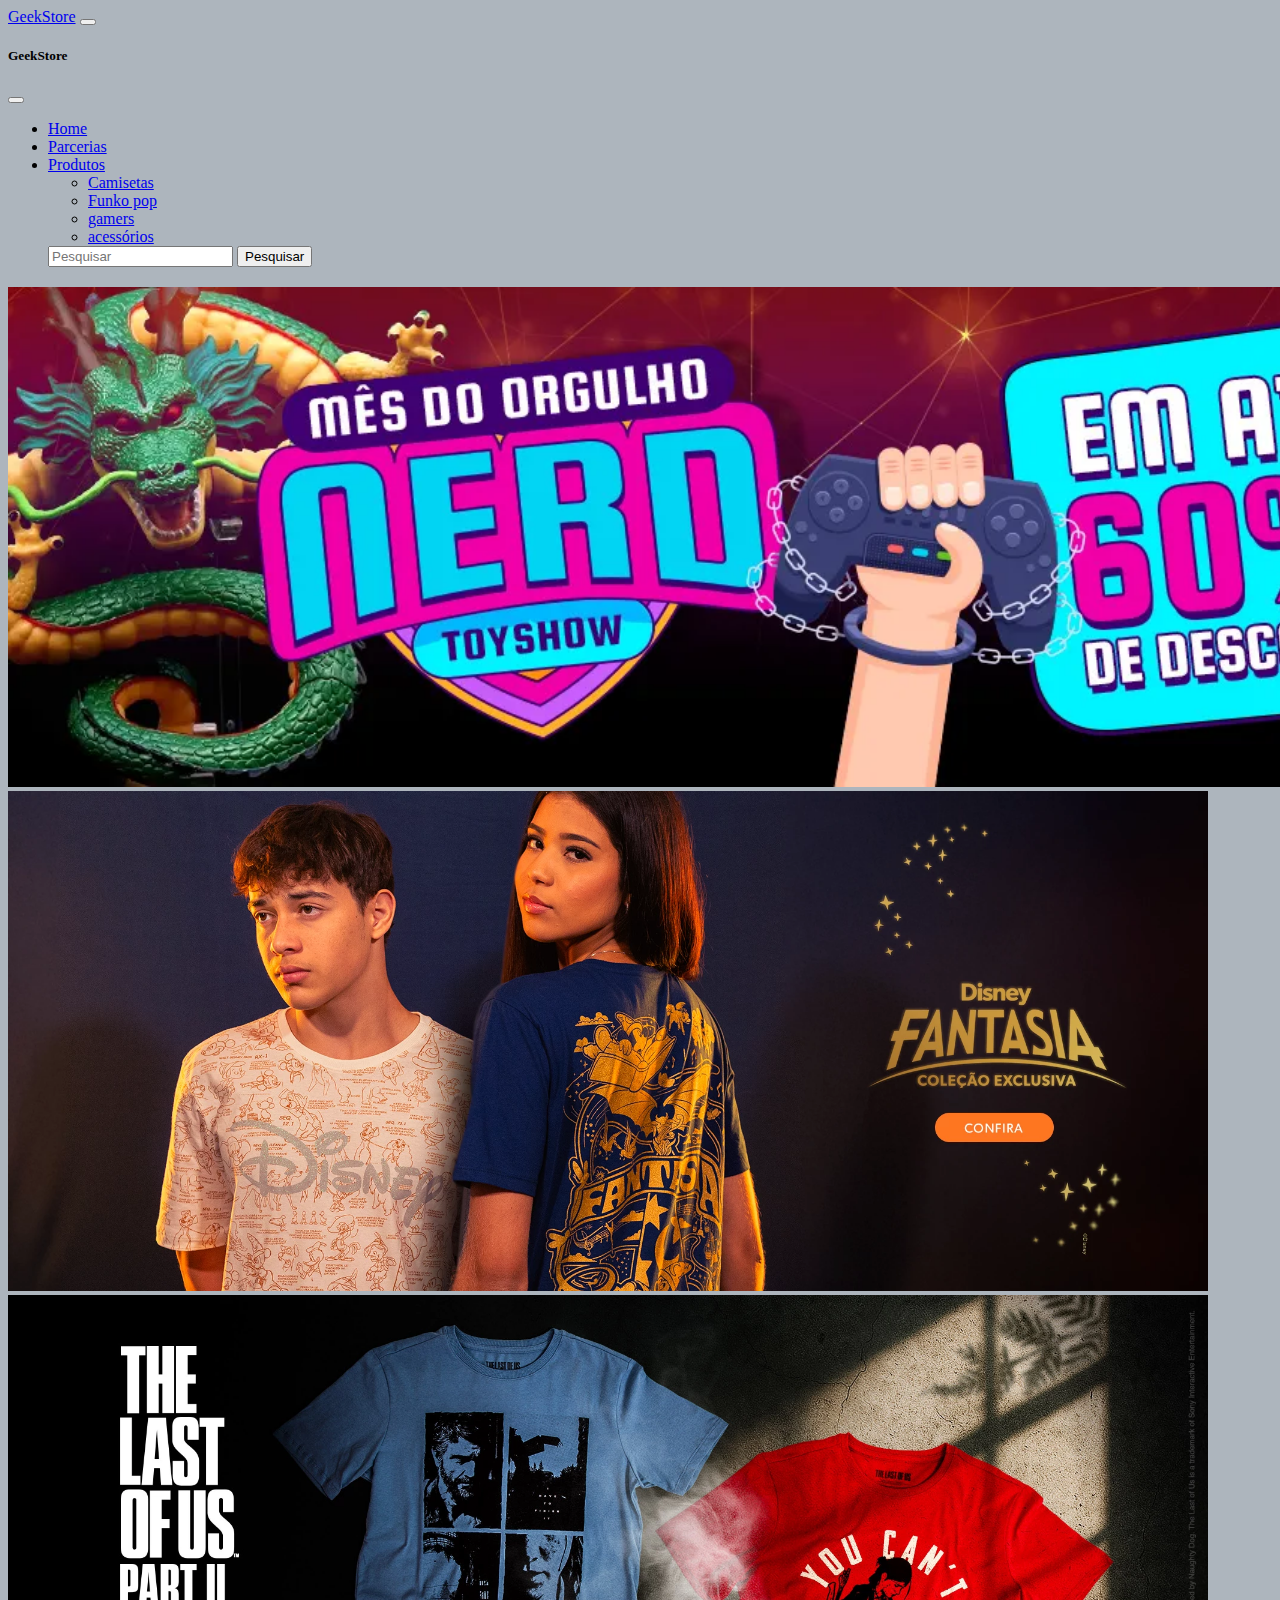
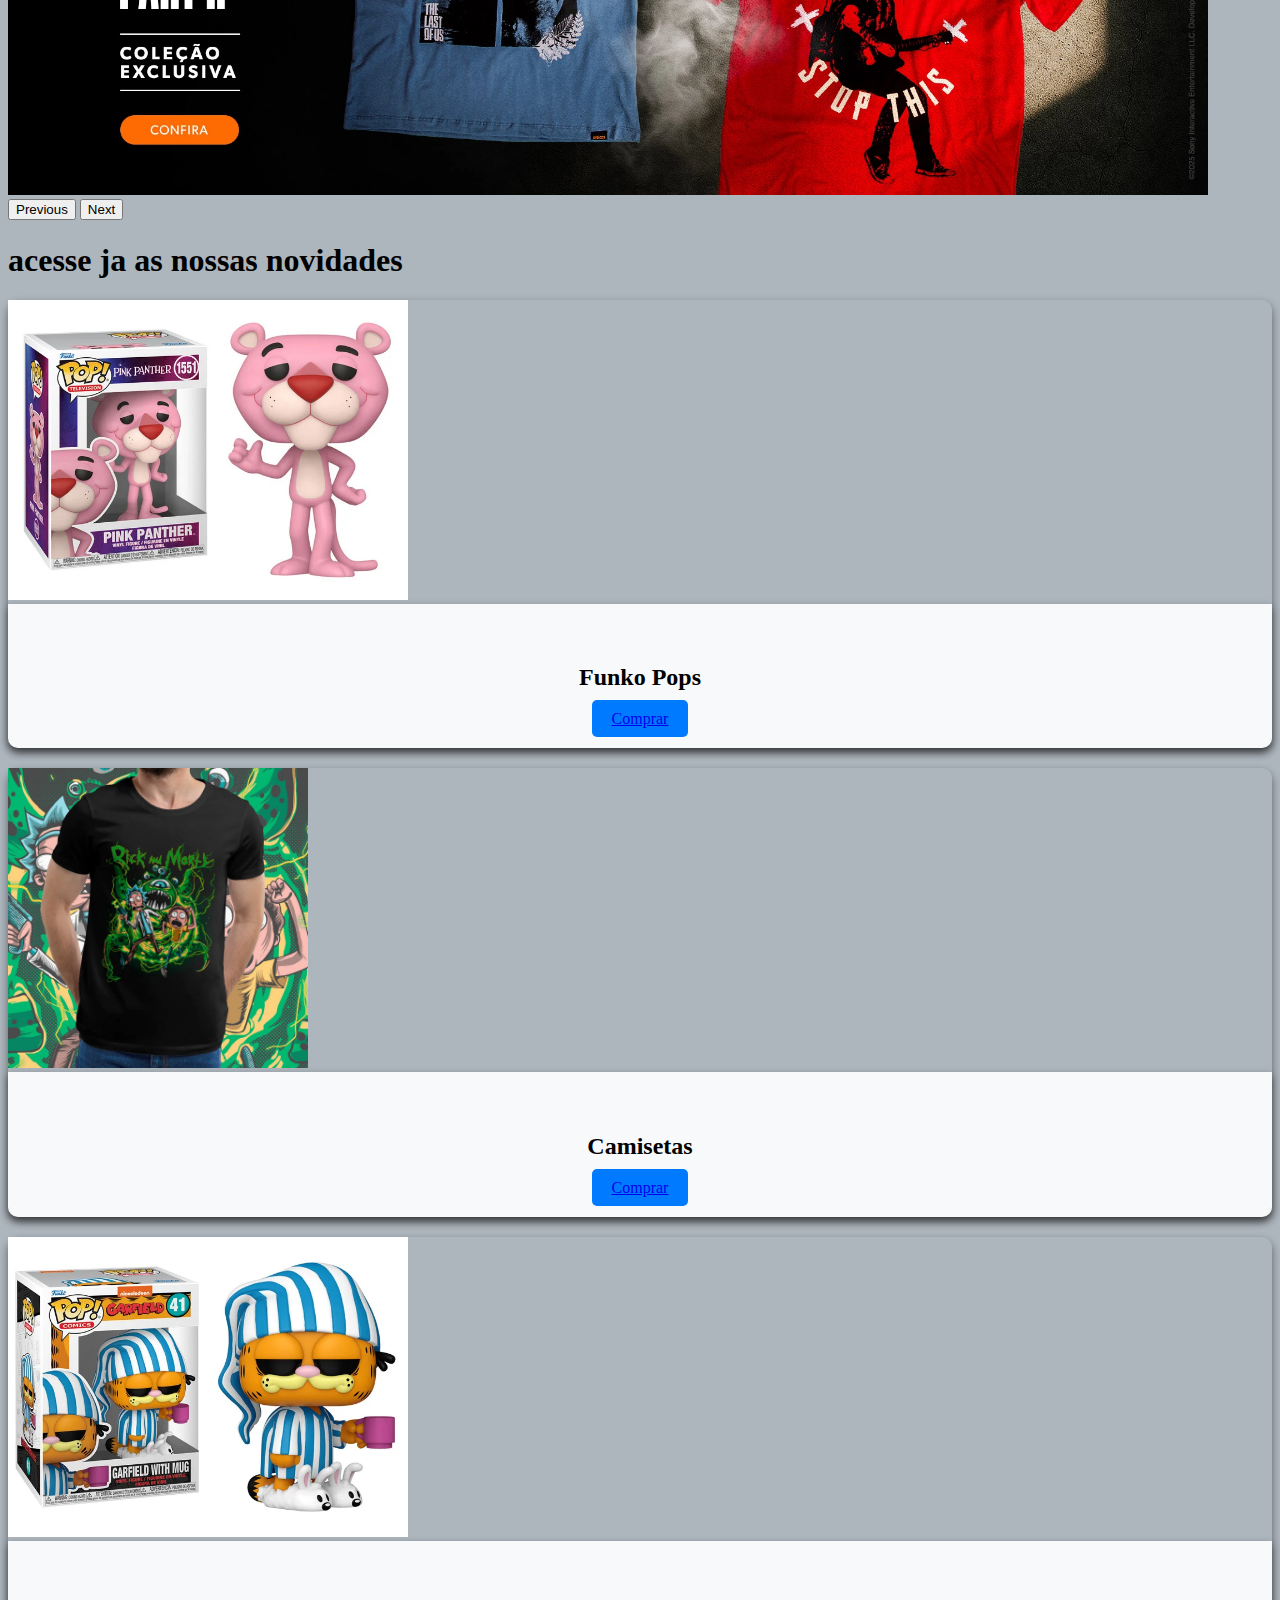
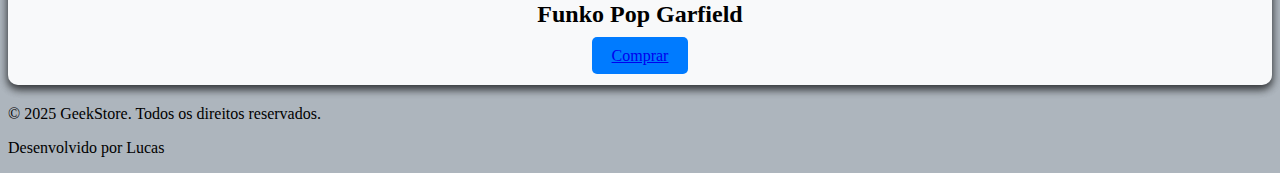
<file: index.html>
<!DOCTYPE html>
<html lang="pt-BR">

<head>
    <meta charset="UTF-8">
    <meta name="viewport" content="width=device-width, initial-scale=1.0">
    <title>GeekStore</title>
    <link href="https://cdn.jsdelivr.net/npm/bootstrap@5.3.5/dist/css/bootstrap.min.css" rel="stylesheet"
        integrity="sha384-SgOJa3DmI69IUzQ2PVdRZhwQ+dy64/BUtbMJw1MZ8t5HZApcHrRKUc4W0kG879m7" crossorigin="anonymous">

    <style>
        body {
            background-color: #adb5bd;
        }

        .navbar {
            margin-bottom: 20px;
        }

        .container {
            margin-top: 20px;
        }

        .card {
            margin-bottom: 20px;
        }

        .carousel-item img {
            height: 500px;
            object-fit: cover;

        }

        .newsletter-flutuante {
            display: none;
            /* Inicialmente escondido */
        }

        @media (max-width: 768px) {
            .newsletter-flutuante {
                width: 90%;
                right: 5%;
            }
        }

        @media (min-width: 769px) {
            .newsletter-flutuante {
                width: 300px;
                right: 20px;
            }
        }

        .newsletter-flutuante {
            position: fixed;
            bottom: 20px;
            right: 20px;
            width: 300px;
            background-color: #fff;
            border: 1px solid #ccc;
            box-shadow: 0 2px 10px rgba(0, 0, 0, 0.2);
            padding: 20px;
            border-radius: 8px;
            font-family: Arial, sans-serif;
            z-index: 1000;
        }

        .newsletter-flutuante h3 {
            margin-top: 0;
        }

        .newsletter-flutuante input[type="email"] {
            width: 100%;
            padding: 8px;
            margin: 10px 0;
            border: 1px solid #ccc;
            border-radius: 4px;
        }

        .newsletter-flutuante button {
            width: 100%;
            padding: 10px;
            background-color: #28a745;
            color: white;
            border: none;
            border-radius: 4px;
            cursor: pointer;
        }

        .newsletter-fechar {
            position: absolute;
            top: 8px;
            right: 12px;
            font-size: 18px;
            color: #666;
            cursor: pointer;
        }
        .newsletter-fechar:hover {
            color: #000;
        }
        .newsletter-fechar:active {
            color: #000;
        }
        .newsletter-fechar:focus {
            outline: none;
        }
        .newsletter-fechar:focus-visible {
            outline: none;
        }
        .card img {
            height: 300px;
            object-fit: cover;
        }
        .card-title {
            font-size: 1.5rem;
            font-weight: bold;
            margin-bottom: 10px;
            text-align: center;
        }
        .card-text {
            font-size: 1.2rem;
            font-weight: bold;
        }
        .btn-primary {
            background-color: #007bff;
            border: none;
            border-radius: 5px;
            padding: 10px 20px;
            font-size: 1rem;
            transition: background-color 0.3s;
        }
        .card {
        margin-bottom: 20px;
        border: none;
        border-radius: 10px;
        box-shadow: 0 4px 8px rgba(0, 0, 0, 0.466);
        transition: transform 0.2s;
        }
        .card:hover {
            transform: scale(1.05);
        }
        .card-body {
            text-align: center;
            background-color: #f8f9fa;
            border-radius: 0 0 10px 10px;
            padding: 20px;
            box-shadow: 0 4px 8px rgba(0, 0, 0, 0.466);
        }
        .card img {
            height: 300px;
            object-fit: cover;
        }
        .card-title {
            font-size: 1.5rem;
            font-weight: bold;
            margin-bottom: 10px;
        }
        .card-text {
            font-size: 1.2rem;
            font-weight: bold;
            margin-bottom: 10px;
        }
        .btn-primary {
            background-color: #007bff;
            border: none;
            border-radius: 5px;
            padding: 10px 20px;
            font-size: 1rem;
            transition: background-color 0.3s;
        }
    </style>
    </heaFFd>

<body>
    <nav class="navbar navbar-dark bg-dark fixed-top">
        <div class="container-fluid">
            <a class="navbar-brand" href="index.html">GeekStore</a>
            <button class="navbar-toggler" type="button" data-bs-toggle="offcanvas"
                data-bs-target="#offcanvasDarkNavbar" aria-controls="offcanvasDarkNavbar"
                aria-label="Toggle navigation">
                <span class="navbar-toggler-icon"></span>
            </button>
            <div class="offcanvas offcanvas-end text-bg-dark" tabindex="-1" id="offcanvasDarkNavbar"
                aria-labelledby="offcanvasDarkNavbarLabel">
                <div class="offcanvas-header">
                    <h5 class="offcanvas-title" id="offcanvasDarkNavbarLabel">GeekStore</h5>
                    <button type="button" class="btn-close btn-close-white" data-bs-dismiss="offcanvas"
                        aria-label="Close"></button>
                </div>
                <div class="offcanvas-body">
                    <ul class="navbar-nav justify-content-end flex-grow-1 pe-3">
                        <li class="nav-item">
                            <a class="nav-link active" aria-current="page" href="index.html">Home</a>
                        </li>
                        <li class="nav-item">
                            <a class="nav-link" href="parcerias.html">Parcerias</a>
                        </li>
                        <li class="nav-item dropdown">
                            <a class="nav-link dropdown-toggle" href="#" role="button" data-bs-toggle="dropdown"
                                aria-expanded="false">
                                Produtos
                            </a>
                            <ul class="dropdown-menu dropdown-menu-dark">
                                <li><a class="dropdown-item" href="camisetas.html">Camisetas</a></li>
                                <li><a class="dropdown-item" href="funkopop.html">Funko pop</a></li>
                                <li><a class="dropdown-item" href="gamers.html">gamers</a></li>
                                <li><a class="dropdown-item" href="acessorios.html">acessórios</a></li>
                          
                            </ul>
                    <form class="d-flex" role="search">
                        <input class="form-control me-2" type="search" placeholder="Pesquisar" aria-label="Search">
                        <button class="btn btn-outline-success" type="submit">Pesquisar</button>
                    </form>
                </div>
            </div>
        </div>
    </nav>

    </div>
        <div class="newsletter-flutuante" id="newsletterBox">
            <span class="newsletter-fechar"
                onclick="document.getElementById('newsletterBox').style.display='none';">&times;</span>
            <h3>Assine a Newsletter</h3>
            <p>Receba novidades no seu e-mail!</p>
            <form action="https://SEU_BACKEND_OU_SERVICO.com" method="POST">
                <input type="email" name="email" placeholder="Seu e-mail" required>
                <button type="submit">Inscrever-se</button>
            </form>
        </div>
        <script>
            setTimeout(function () {
                document.getElementById('newsletterBox').style.display = 'block';
            }, 5000);
        </script>

        <div id="carouselExampleInterval" class="carousel slide" data-bs-ride="carousel">
            <div class="carousel-inner">
                <div class="carousel-item active" data-bs-interval="10000">
                    <img src="Imagens/carrosel 1.webp" class="d-block w-100" alt="..." href="funkopop.html">
                </div>
                <div class="carousel-item" data-bs-interval="2000">
                    <img src="Imagens/carrosel 2.webp" class="d-block w-100" alt="..." href="funkopop.html">
                </div>
                <div class="carousel-item">
                    <img src="Imagens/carrosel 3.webp" class="d-block w-100" alt="..." href="funkopop.html">
                </div>
            </div>
            <button class="carousel-control-prev" type="button" data-bs-target="#carouselExampleInterval"
                data-bs-slide="prev">
                <span class="carousel-control-prev-icon" aria-hidden="true"></span>
                <span class="visually-hidden">Previous</span>
            </button>
            <button class="carousel-control-next" type="button" data-bs-target="#carouselExampleInterval"
                data-bs-slide="next">
                <span class="carousel-control-next-icon" aria-hidden="true"></span>
                <span class="visually-hidden">Next</span>
            </button>
        </div>
        <div class="card" style="width: 18rem;"></div>

    </div>
       
    <div class="container mt-5 pt-5">
        <h1 class="text-center">
            acesse ja as nossas novidades
            <br>
        </h1>
        <div class="row mt-4">
            <div class="col-md-4 mb-4">
                <div class="card">
                    <img src="Imagens/Funko Pop Pink Panther.webp" class=card-img-top" alt="Camiseta 1">
                    <div class="card-body">
                        <h5 class="card-title">Funko Pops</h5>
                        <p class="card-text"></p>
                        <a href="funkopop.html" class="btn btn-primary">Comprar</a>
                    </div>
                </div>
            </div>
            <div class="col-md-4 mb-4">
                <div class="card">
                    <img src="Imagens/camiseta rick and morty.webp" class="card-img-top" alt="Camiseta 2">
                    <div class="card-body">
                        <h5 class="card-title">Camisetas</h5>
                        <p class="card-text"></p>
                        <a href="camisetas.html" class="btn btn-primary">Comprar</a>
                    </div>
                </div>
            </div>
            <div class="col-md-4 mb-4">
                <div class="card">
                    <img src="Imagens/Funko Pop Garfield.webp" class="card-img-top" alt="Camiseta 3">
                    <div class="card-body">
                        <h5 class="card-title">Funko Pop Garfield</h5>
                        <p class="card-text"></p>
                        <a href="#" class="btn btn-primary">Comprar</a>
                    </div>
                </div>
            </div>
        </div>
    </div>

    <script src="https://cdn.jsdelivr.net/npm/bootstrap@5.3.5/dist/js/bootstrap.bundle.min.js"
        integrity="sha384-k6d4wzSIapyDyv1kpU366/PK5hCdSbCRGRCMv+eplOQJWyd1fbcAu9OCUj5zNLiq"
        crossorigin="anonymous"></script>
</body>
<footer class="bg-dark text-white text-center py-3">
    <p>&copy; 2025 GeekStore. Todos os direitos reservados.</p>
    <p>Desenvolvido por Lucas</p>

</html>
</file>
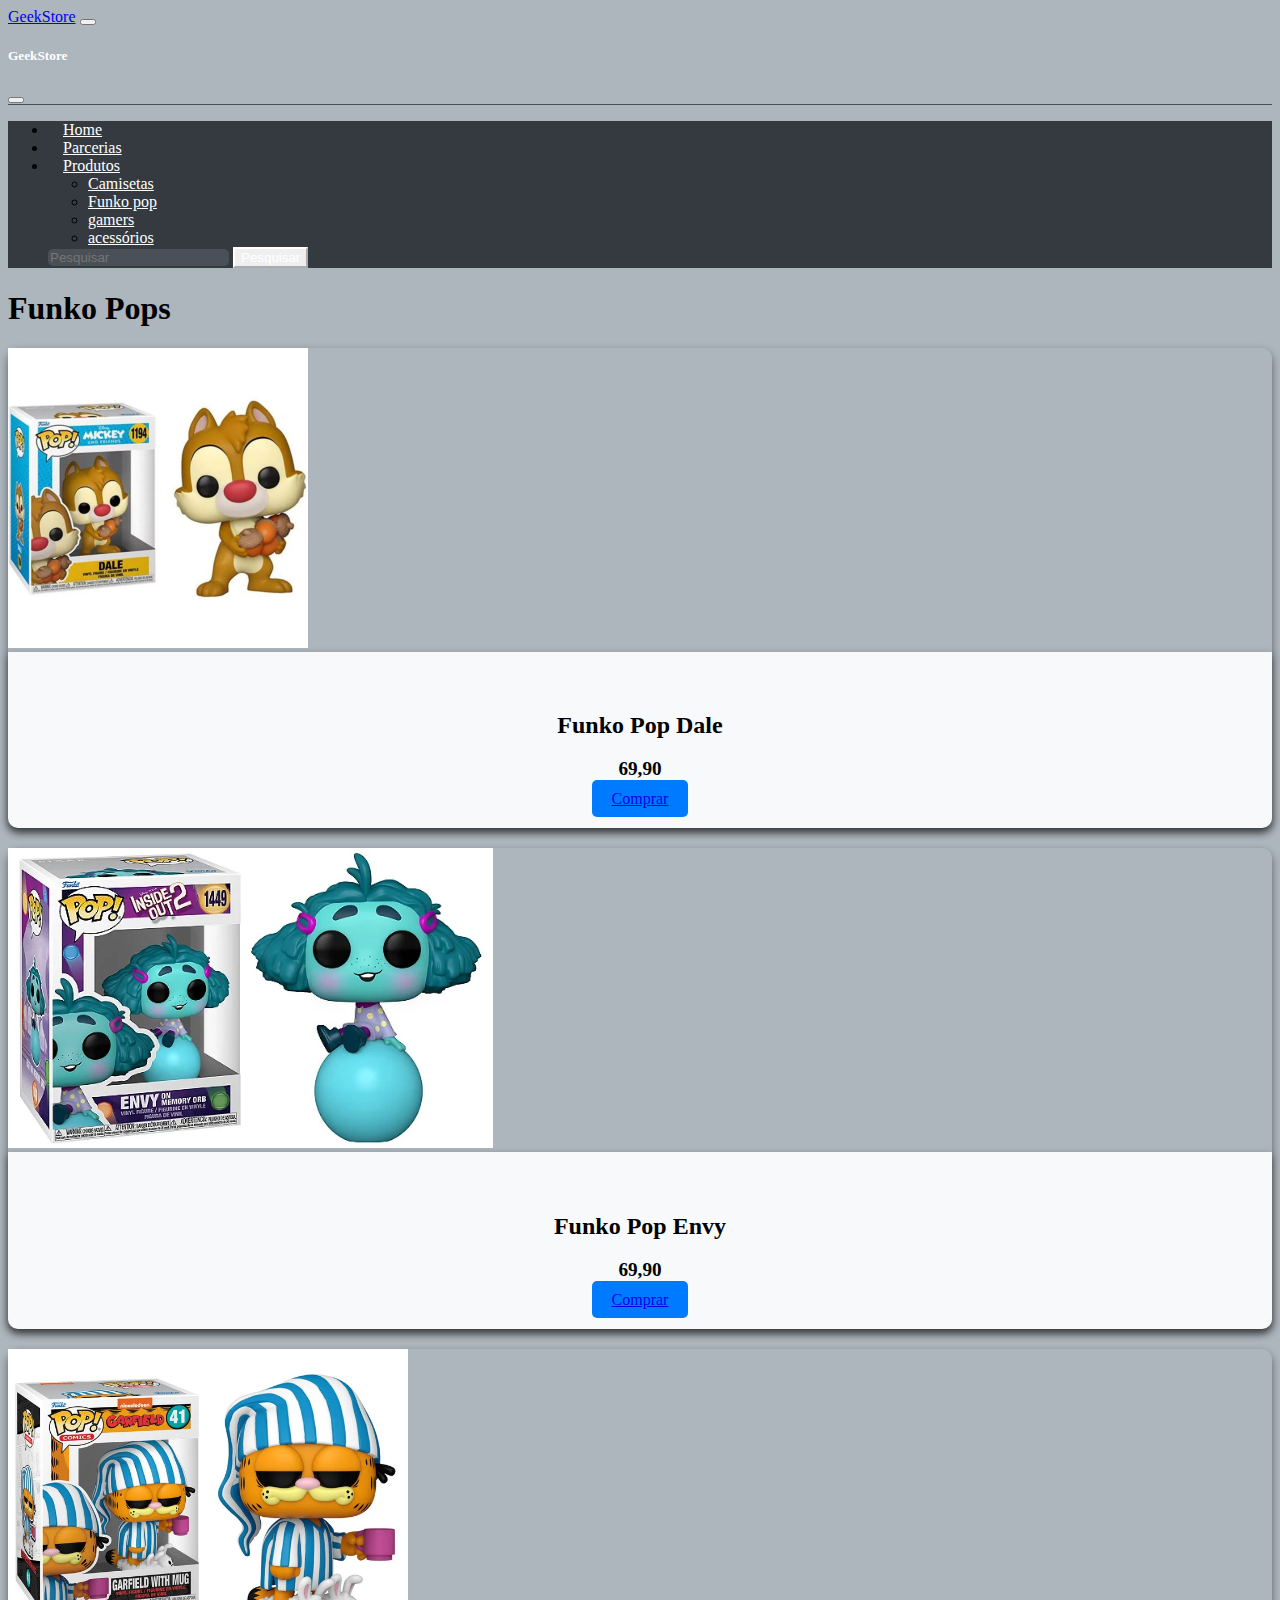
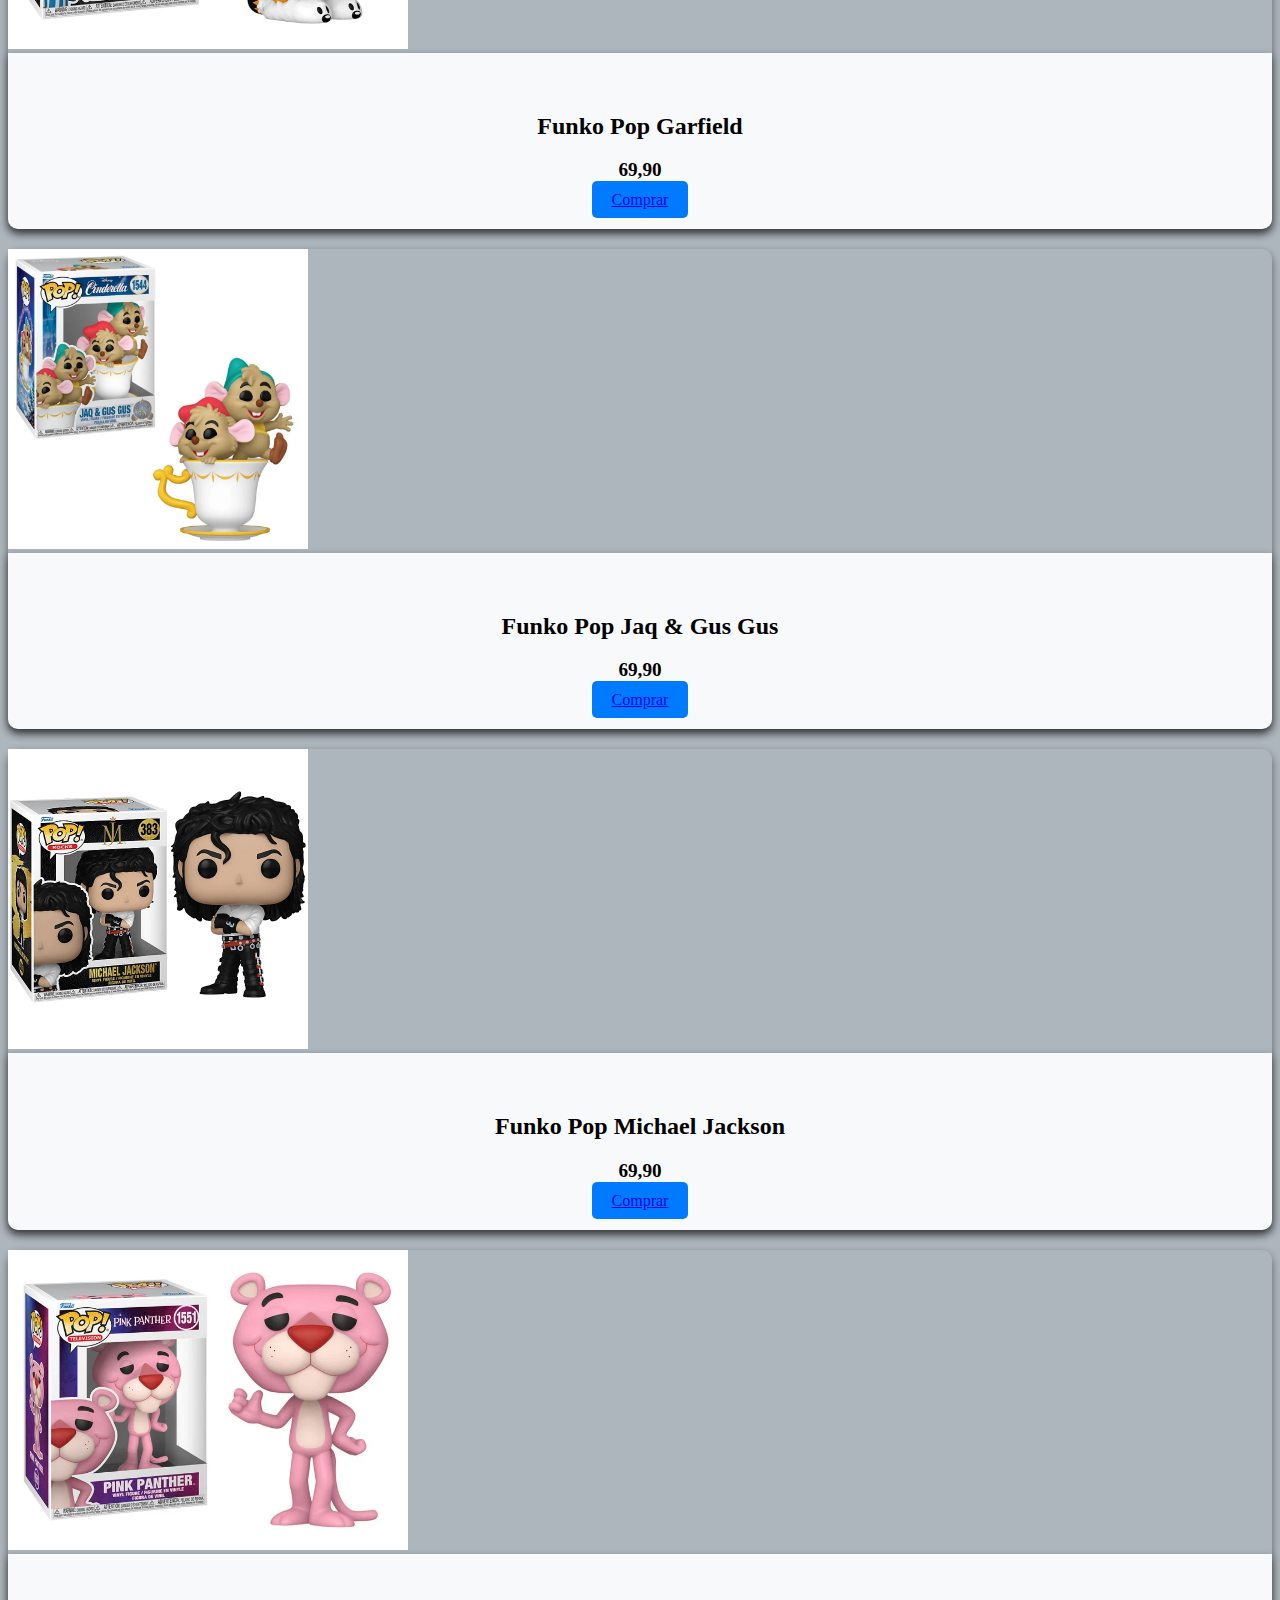
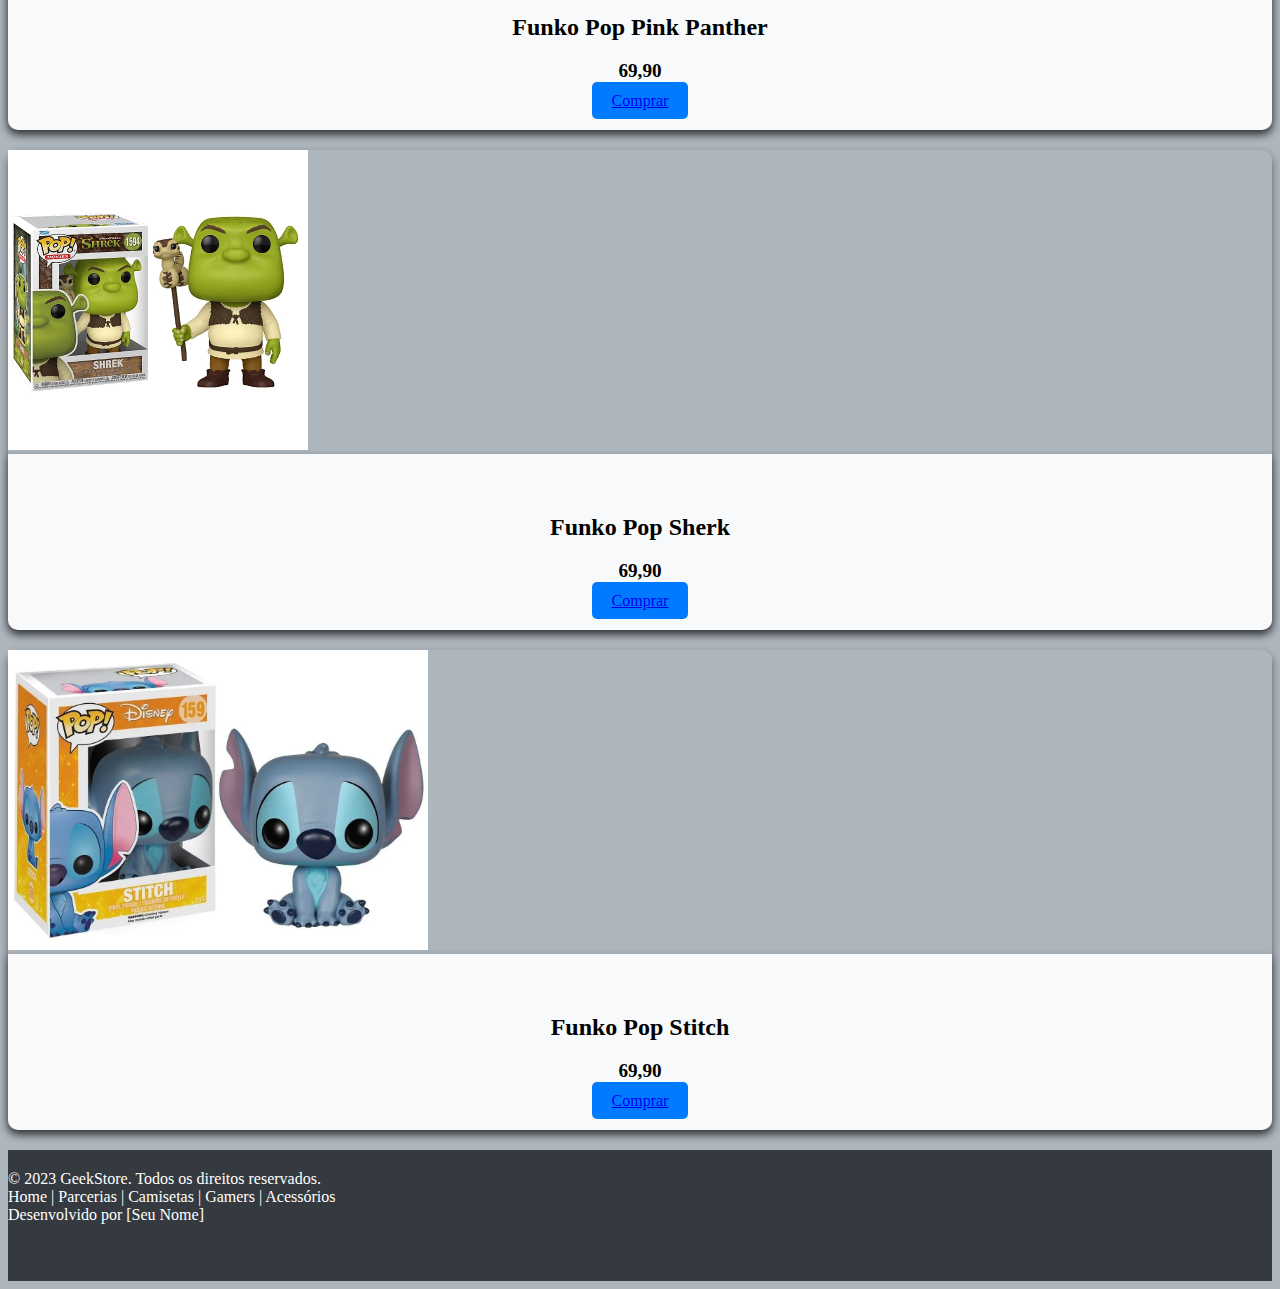
<file: funkopop.html>
<!DOCTYPE html>
<html lang="pt-BR">

<head>
    <meta charset="UTF-8">
    <meta name="viewport" content="width=device-width, initial-scale=1.0">
    <title>Funko Pop</title>
    <link href="https://cdn.jsdelivr.net/npm/bootstrap@5.3.5/dist/css/bootstrap.min.css" rel="stylesheet"
        integrity="sha384-SgOJa3DmI69IUzQ2PVdRZhwQ+dy64/BUtbMJw1MZ8t5HZApcHrRKUc4W0kG879m7" crossorigin="anonymous">
</head>

<style>
    body {
        background-color: #adb5bd;
    }
    .card {
        margin-bottom: 20px;
        border: none;
        border-radius: 10px;
        box-shadow: 0 4px 8px rgba(0, 0, 0, 0.466);
        transition: transform 0.2s;
    }
    .card:hover {
        transform: scale(1.05);

    }
    .card-body {
        text-align: center;
        background-color: #f8f9fa;
        border-radius: 0 0 10px 10px;
        padding: 20px;
        box-shadow: 0 4px 8px rgba(0, 0, 0, 0.466);  
    }
    .card img {
        height: 300px;
        object-fit: cover;
    }
    .card-title {
        font-size: 1.5rem;
        font-weight: bold;
        margin-bottom: 10px;
    }
    .card-text {
        font-size: 1.2rem;
        font-weight: bold;
        margin-bottom: 10px;

    }
    .btn-primary {
        background-color: #007bff;
        border: none;
        border-radius: 5px;
        padding: 10px 20px;
        font-size: 1rem;
        transition: background-color 0.3s;
    }
    .btn-primary:hover {
        background-color: #0056b3;
        color: #fff;
        text-decoration: none;
        box-shadow: 0 4px 8px rgba(0, 0, 0, 0.466);
    }
    .navbar {
        margin-bottom: 20px;
    }
    .offcanvas-body {
        background-color: #343a40;
    }
    .offcanvas-header {
        border-bottom: 1px solid #495057;
    }
    .offcanvas-title {
        color: #fff;
    }
    .offcanvas-body a {
        color: #fff;
    }
    .offcanvas-body a:hover {
        color: #007bff;
        text-decoration: none;
    }
    .offcanvas-body .nav-link {
        padding: 10px 15px;
    }
    .offcanvas-body .nav-link:hover {
        background-color: #495057;
        border-radius: 5px;
    }
    .offcanvas-body .dropdown-menu {
        background-color: #343a40;
    }
    .offcanvas-body .dropdown-item {
        color: #fff;
    }
    .offcanvas-body .dropdown-item:hover {
        background-color: #495057;
        color: #007bff;
    }
    .offcanvas-body .dropdown-toggle {
        color: #fff;
    }
    .offcanvas-body .dropdown-toggle:hover {
        color: #007bff;
        text-decoration: none;
    }
    .offcanvas-body .form-control {
        background-color: #495057;
        color: #fff;
        border: none;
        border-radius: 5px;
    }
    .offcanvas-body .form-control:focus {
        background-color: #495057;
        color: #fff;
        border: none;
        box-shadow: none;
    }
    .offcanvas-body .btn-outline-success {
        color: #fff;
        border-color: #fff;
    }
    .offcanvas-body .btn-outline-success:hover {
        background-color: #fff;
        color: #343a40;
        border-color: #fff;
    }
    .offcanvas-body .btn-outline-success:focus {
        box-shadow: 0 0 0 0.2rem rgba(255, 255, 255, 0.5);
    }
    .footer {
        background-color: #343a40;
        color: #fff;
        padding: 20px 0;
    }
    .footer p {
        margin: 0;
    }
    .footer a {
        color: #fff;
        text-decoration: none;
    }
    .footer a:hover {
        text-decoration: underline;
    }
    .footer .social-icons a {
        margin: 0 10px;
        color: #fff;
        font-size: 1.5rem;
    }
    .footer .social-icons a:hover {
        color: #007bff;
    }
    .footer .social-icons {
        margin-top: 10px;
    }
    .footer .social-icons a {
        margin: 0 10px;
        color: #fff;
        font-size: 1.5rem;
    }
    .footer .social-icons a:hover {
        color: #007bff;
    }
    .footer .social-icons {
        margin-top: 10px;
    }
    .footer .social-icons a {
        margin: 0 10px;
        color: #fff;
        font-size: 1.5rem;
    }
    .footer .social-icons a:hover {
        color: #007bff;
    }
</style>

<body>

    <body>
        <nav class="navbar navbar-dark bg-dark fixed-top">
            <div class="container-fluid">
                <a class="navbar-brand" href="index.html">GeekStore</a>
                <button class="navbar-toggler" type="button" data-bs-toggle="offcanvas"
                    data-bs-target="#offcanvasDarkNavbar" aria-controls="offcanvasDarkNavbar"
                    aria-label="Toggle navigation">
                    <span class="navbar-toggler-icon"></span>
                </button>
                <div class="offcanvas offcanvas-end text-bg-dark" tabindex="-1" id="offcanvasDarkNavbar"
                    aria-labelledby="offcanvasDarkNavbarLabel">
                    <div class="offcanvas-header">
                        <h5 class="offcanvas-title" id="offcanvasDarkNavbarLabel">GeekStore</h5>
                        <button type="button" class="btn-close btn-close-white" data-bs-dismiss="offcanvas"
                            aria-label="Close"></button>
                    </div>
                    <div class="offcanvas-body">
                        <ul class="navbar-nav justify-content-end flex-grow-1 pe-3">
                            <li class="nav-item">
                                <a class="nav-link active" aria-current="page" href="index.html">Home</a>
                            </li>
                            <li class="nav-item">
                                <a class="nav-link" href="parcerias.html">Parcerias</a>
                            </li>
                            <li class="nav-item dropdown">
                                <a class="nav-link dropdown-toggle" href="#" role="button" data-bs-toggle="dropdown"
                                    aria-expanded="false">
                                    Produtos
                                </a>
                                <ul class="dropdown-menu dropdown-menu-dark">
                                    <li><a class="dropdown-item" href="camisetas.html">Camisetas</a></li>
                                    <li><a class="dropdown-item" href="funkopop.html">Funko pop</a></li>
                                    <li><a class="dropdown-item" href="gamers.html">gamers</a></li>
                                    <li><a class="dropdown-item" href="acessorios.html">acessórios</a></li>
                                </ul>
                        <form class="d-flex" role="search">
                            <input class="form-control me-2" type="search" placeholder="Pesquisar" aria-label="Search">
                            <button class="btn btn-outline-success" type="submit">Pesquisar</button>
                        </form>
                    </div>
                </div>
            </div>
        </nav>

        <div class="container mt-5 pt-5">
            <h1 class="text-center">Funko Pops</h1>
            <div class="row mt-4">
                <div class="col-md-4 mb-4">
                    <div class="card">
                        <img src="Imagens/Funko Pop Dale.webp" class=card-img-top" alt="Camiseta 1">
                        <div class="card-body">
                            <h5 class="card-title">Funko Pop Dale</h5>
                            <p class="card-text">69,90</p>
                            <a href="#" class="btn btn-primary">Comprar</a>
                        </div>
                    </div>
                </div>
                <div class="col-md-4 mb-4">
                    <div class="card">
                        <img src="Imagens/Funko Pop Envy.webp" class="card-img-top" alt="Camiseta 2">
                        <div class="card-body">
                            <h5 class="card-title">Funko Pop Envy</h5>
                            <p class="card-text">69,90</p>
                            <a href="#" class="btn btn-primary">Comprar</a>
                        </div>
                    </div>
                </div>
                <div class="col-md-4 mb-4">
                    <div class="card">
                        <img src="Imagens/Funko Pop Garfield.webp" class="card-img-top" alt="Camiseta 3">
                        <div class="card-body">
                            <h5 class="card-title">Funko Pop Garfield</h5>
                            <p class="card-text">69,90</p>
                            <a href="#" class="btn btn-primary">Comprar</a>
                        </div>
                    </div>
                </div>
                <div class="col-md-4 mb-4">
                    <div class="card">
                        <img src="Imagens/Funko Pop Jaq & Gus gus.webp" class="card-img-top" alt="Camiseta 4">
                        <div class="card-body">
                            <h5 class="card-title">Funko Pop Jaq & Gus Gus</h5>
                            <p class="card-text">69,90</p>
                            <a href="#" class="btn btn-primary">Comprar</a>
                        </div>
                    </div>
                </div>
                <div class="col-md-4 mb-4">
                    <div class="card">
                        <img src="Imagens/Funko Pop Michael Jackson.webp" class="card-img-top" alt="Camiseta 5">
                        <div class="card-body">
                            <h5 class="card-title">Funko Pop Michael Jackson</h5>
                            <p class="card-text">69,90</p>
                            <a href="#" class="btn btn-primary">Comprar</a>
                        </div>
                    </div>
                </div>
                <div class="col-md-4 mb-4">
                    <div class="card">
                        <img src="Imagens/Funko Pop Pink Panther.webp" class="card-img-top" alt="Camiseta 6">
                        <div class="card-body">
                            <h5 class="card-title">Funko Pop Pink Panther</h5>
                            <p class="card-text">69,90</p>
                            <a href="#" class="btn btn-primary">Comprar</a>
                        </div>
                    </div>
                </div>
                <div class="col-md-4 mb-4">
                    <div class="card">
                        <img src="Imagens/Funko Pop Sherk.webp" class="card-img-top" alt="Camiseta 7">
                        <div class="card-body">
                            <h5 class="card-title">Funko Pop Sherk</h5>
                            <p class="card-text">69,90</p>
                            <a href="#" class="btn btn-primary">Comprar</a>
                        </div>
                    </div>
                </div>
                <div class="col-md-4 mb-4">
                    <div class="card">
                        <img src="Imagens/Funko Pop Stitch.webp" class="card-img-top" alt="Camiseta 8">
                        <div class="card-body">
                            <h5 class="card-title">Funko Pop Stitch</h5>
                            <p class="card-text">69,90</p>
                            <a href="#" class="btn btn-primary">Comprar</a>
                        </div>
                    </div>
                </div>
            </div>
        </div>
        
           
        <script src="https://cdn.jsdelivr.net/npm/bootstrap@5.3.5/dist/js/bootstrap.bundle.min.js"
            integrity="sha384-k6d4wzSIapyDyv1kpU366/PK5hCdSbCRGRCMv+eplOQJWyd1fbcAu9OCUj5zNLiq"
            crossorigin="anonymous"></script>
    </body>
    <footer class="footer text-center">
        <div class="container">
            <p>&copy; 2023 GeekStore. Todos os direitos reservados.</p>
            <p><a href="index.html">Home</a> | <a href="parcerias.html">Parcerias</a> | <a href="camisetas.html">Camisetas</a> | <a href="gamers.html">Gamers</a> | <a href="acessorios.html">Acessórios</a></p>
            <p>Desenvolvido por [Seu Nome]</p>
            
            <div class="social-icons">
                <a href="#"><i class="fab fa-twitter"></i></a>
                <a href="#"><i class="fab fa-instagram"></i></a>
                <a href="#"><i class="fab fa-linkedin"></i></a>
            </div>
        </div>
    </footer>
    

</html>
</file>
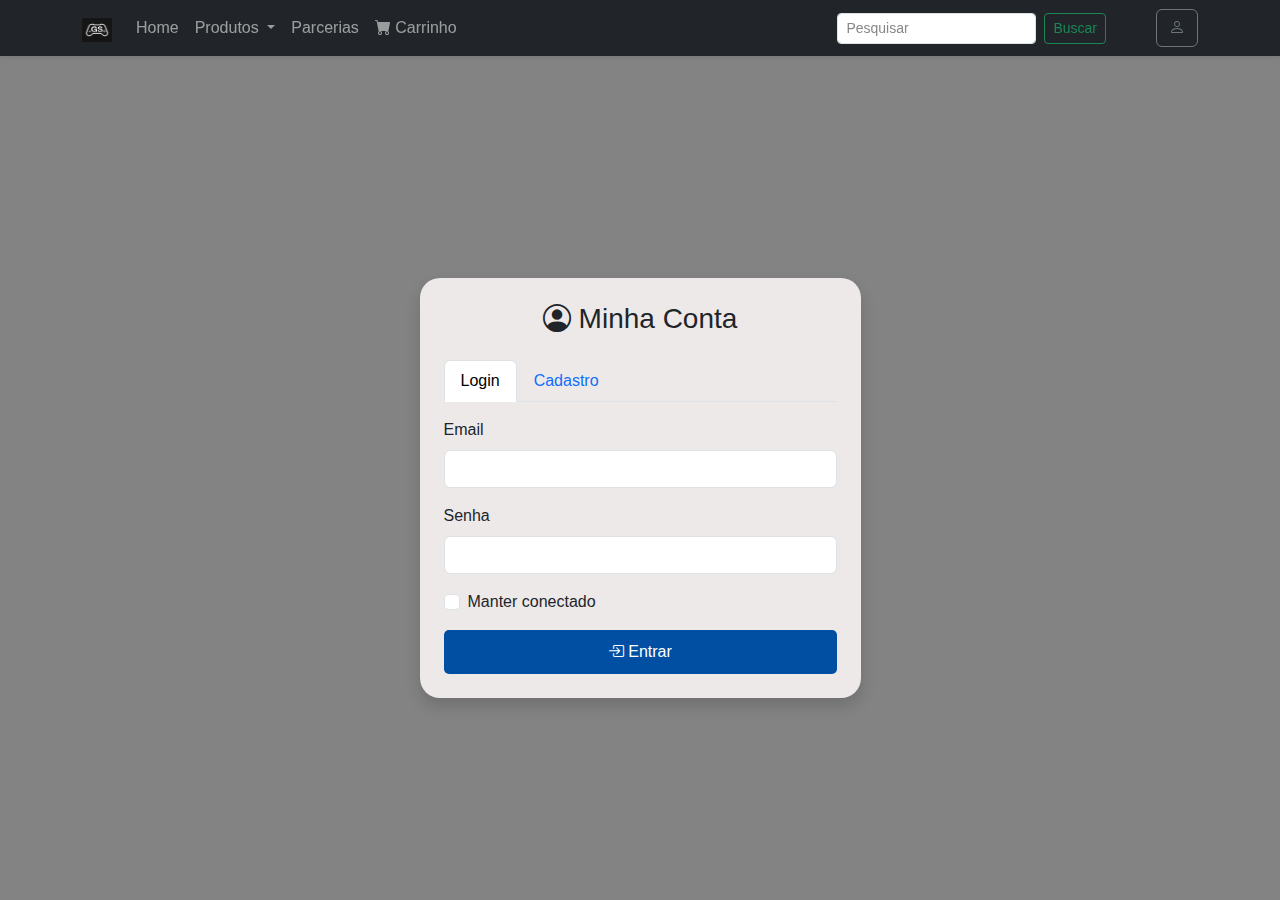
<file: login_cadastro.html>
<!DOCTYPE html>
<html lang="pt-BR">
<head>
  <meta charset="UTF-8" />
  <meta name="viewport" content="width=device-width, initial-scale=1.0" />
  <title>Login / Cadastro</title>
  <link href="https://cdn.jsdelivr.net/npm/bootstrap@5.3.3/dist/css/bootstrap.min.css" rel="stylesheet" />
  <link href="https://cdn.jsdelivr.net/npm/bootstrap-icons@1.10.5/font/bootstrap-icons.css" rel="stylesheet">
    <link rel="stylesheet" href="style.css" />
  <style>
    body {
      min-height: 100vh;
      display: flex;
      justify-content: center;
      align-items: center;
    }
    .card {
      border-radius: 20px;
    }
  </style>
</head>
<body>
    <div id="menu"></div>
    <script>
      fetch('menu.html')
        .then(response => response.text())
        .then(data => {
          document.getElementById('menu').innerHTML = data;
        })
        .catch(error => console.error('Erro ao carregar o menu:', error));
    </script>
    <div class="container mt-5 pt-5">
<div class="container">
  <div class="row justify-content-center">
    <div class="col-md-6 col-lg-5">
      <div class="card shadow p-4">
        <h3 class="text-center mb-4"><i class="bi bi-person-circle me-2"></i>Minha Conta</h3>

        <div id="message" class="alert d-none" role="alert"></div>

        <ul class="nav nav-tabs mb-3" id="tabMenu">
          <li class="nav-item">
            <a class="nav-link active" data-bs-toggle="tab" href="#loginTab">Login</a>
          </li>
          <li class="nav-item">
            <a class="nav-link" data-bs-toggle="tab" href="#registerTab">Cadastro</a>
          </li>
        </ul>

        <div class="tab-content">
          <div class="tab-pane fade show active" id="loginTab">
            <form id="loginForm">
              <div class="mb-3">
                <label for="loginEmail" class="form-label">Email</label>
                <input type="email" class="form-control" id="loginEmail" required>
              </div>
              <div class="mb-3">
                <label for="loginPassword" class="form-label">Senha</label>
                <input type="password" class="form-control" id="loginPassword" required>
              </div>
              <div class="form-check mb-3">
                <input class="form-check-input" type="checkbox" id="keepLogged">
                <label class="form-check-label" for="keepLogged">Manter conectado</label>
              </div>
              <button type="submit" class="btn btn-primary w-100"><i class="bi bi-box-arrow-in-right me-1"></i>Entrar</button>
            </form>
          </div>

          <div class="tab-pane fade" id="registerTab">
            <form id="registerForm">
              <div class="mb-3">
                <label for="registerEmail" class="form-label">Email</label>
                <input type="email" class="form-control" id="registerEmail" required>
              </div>
              <div class="mb-3">
                <label for="registerPassword" class="form-label">Senha</label>
                <input type="password" class="form-control" id="registerPassword" required>
              </div>
              <div class="mb-3">
                <label for="confirmPassword" class="form-label">Confirmar Senha</label>
                <input type="password" class="form-control" id="confirmPassword" required>
              </div>
              <button type="submit" class="btn btn-success w-100"><i class="bi bi-person-plus me-1"></i>Cadastrar</button>
            </form>
          </div>
        </div>

        <div id="userArea" class="text-center mt-4 d-none">
          <h5>Bem-vindo, <span id="userEmail"></span>!</h5>
          <button class="btn btn-danger mt-2" onclick="logout()"><i class="bi bi-box-arrow-right me-1"></i>Logout</button>
          <button class="btn btn-outline-danger mt-2" onclick="deleteAccount()"><i class="bi bi-trash me-1"></i>Excluir Conta</button>
        </div>

      </div>
    </div>
  </div>
</div>

<script src="https://cdn.jsdelivr.net/npm/bootstrap@5.3.3/dist/js/bootstrap.bundle.min.js"></script>
<script>
  const registerForm = document.getElementById("registerForm");
  const loginForm = document.getElementById("loginForm");
  const userArea = document.getElementById("userArea");
  const userEmailSpan = document.getElementById("userEmail");
  const messageBox = document.getElementById("message");
  const keepLoggedCheckbox = document.getElementById("keepLogged");

  const getUsers = () => JSON.parse(localStorage.getItem("users")) || [];

  const setUsers = (users) => localStorage.setItem("users", JSON.stringify(users));

  const getCurrentUser = () => localStorage.getItem("loggedInUser");

  const setCurrentUser = (email, keepLogged) => {
    if (keepLogged) {
      localStorage.setItem("loggedInUser", email);
    } else {
      sessionStorage.setItem("loggedInUser", email);
    }
  };

  const checkUserLogin = () => {
    return localStorage.getItem("loggedInUser") || sessionStorage.getItem("loggedInUser");
  };

  window.onload = () => {
    const logged = checkUserLogin();
    if (logged) showUserArea(logged);
  };

  function showMessage(text, type = "success") {
    messageBox.textContent = text;
    messageBox.className = `alert alert-${type}`;
    messageBox.classList.remove("d-none");
    setTimeout(() => messageBox.classList.add("d-none"), 4000);
  }

  registerForm.addEventListener("submit", function (e) {
    e.preventDefault();
    const email = document.getElementById("registerEmail").value.trim();
    const password = document.getElementById("registerPassword").value;
    const confirm = document.getElementById("confirmPassword").value;

    if (!email.includes("@") || !email.includes(".")) return showMessage("Email inválido.", "danger");
    if (password.length < 6) return showMessage("A senha deve ter pelo menos 6 caracteres.", "danger");
    if (password !== confirm) return showMessage("As senhas não coincidem.", "danger");

    let users = getUsers();
    if (users.find(u => u.email === email)) return showMessage("Esse email já está cadastrado.", "danger");

    users.push({ email, password });
    setUsers(users);
    showMessage("Cadastro realizado com sucesso!", "success");
    registerForm.reset();
  });

  loginForm.addEventListener("submit", function (e) {
    e.preventDefault();
    const email = document.getElementById("loginEmail").value.trim();
    const password = document.getElementById("loginPassword").value;
    const keepLogged = keepLoggedCheckbox.checked;

    const users = getUsers();
    const user = users.find(u => u.email === email && u.password === password);
    if (user) {
      setCurrentUser(email, keepLogged);
      showUserArea(email);
      loginForm.reset();
    } else {
      showMessage("Email ou senha inválidos.", "danger");
    }
  });

  function showUserArea(email) {
    document.querySelector(".tab-content").classList.add("d-none");
    document.getElementById("tabMenu").classList.add("d-none");
    userArea.classList.remove("d-none");
    userEmailSpan.textContent = email;
  }

  function logout() {
    localStorage.removeItem("loggedInUser");
    sessionStorage.removeItem("loggedInUser");
    location.reload();
  }

  function deleteAccount() {
    const confirmDelete = confirm("Tem certeza que deseja excluir sua conta?");
    if (!confirmDelete) return;

    const email = checkUserLogin();
    let users = getUsers().filter(u => u.email !== email);
    setUsers(users);
    logout();
  }

</script>
</body>

</html>
</file>
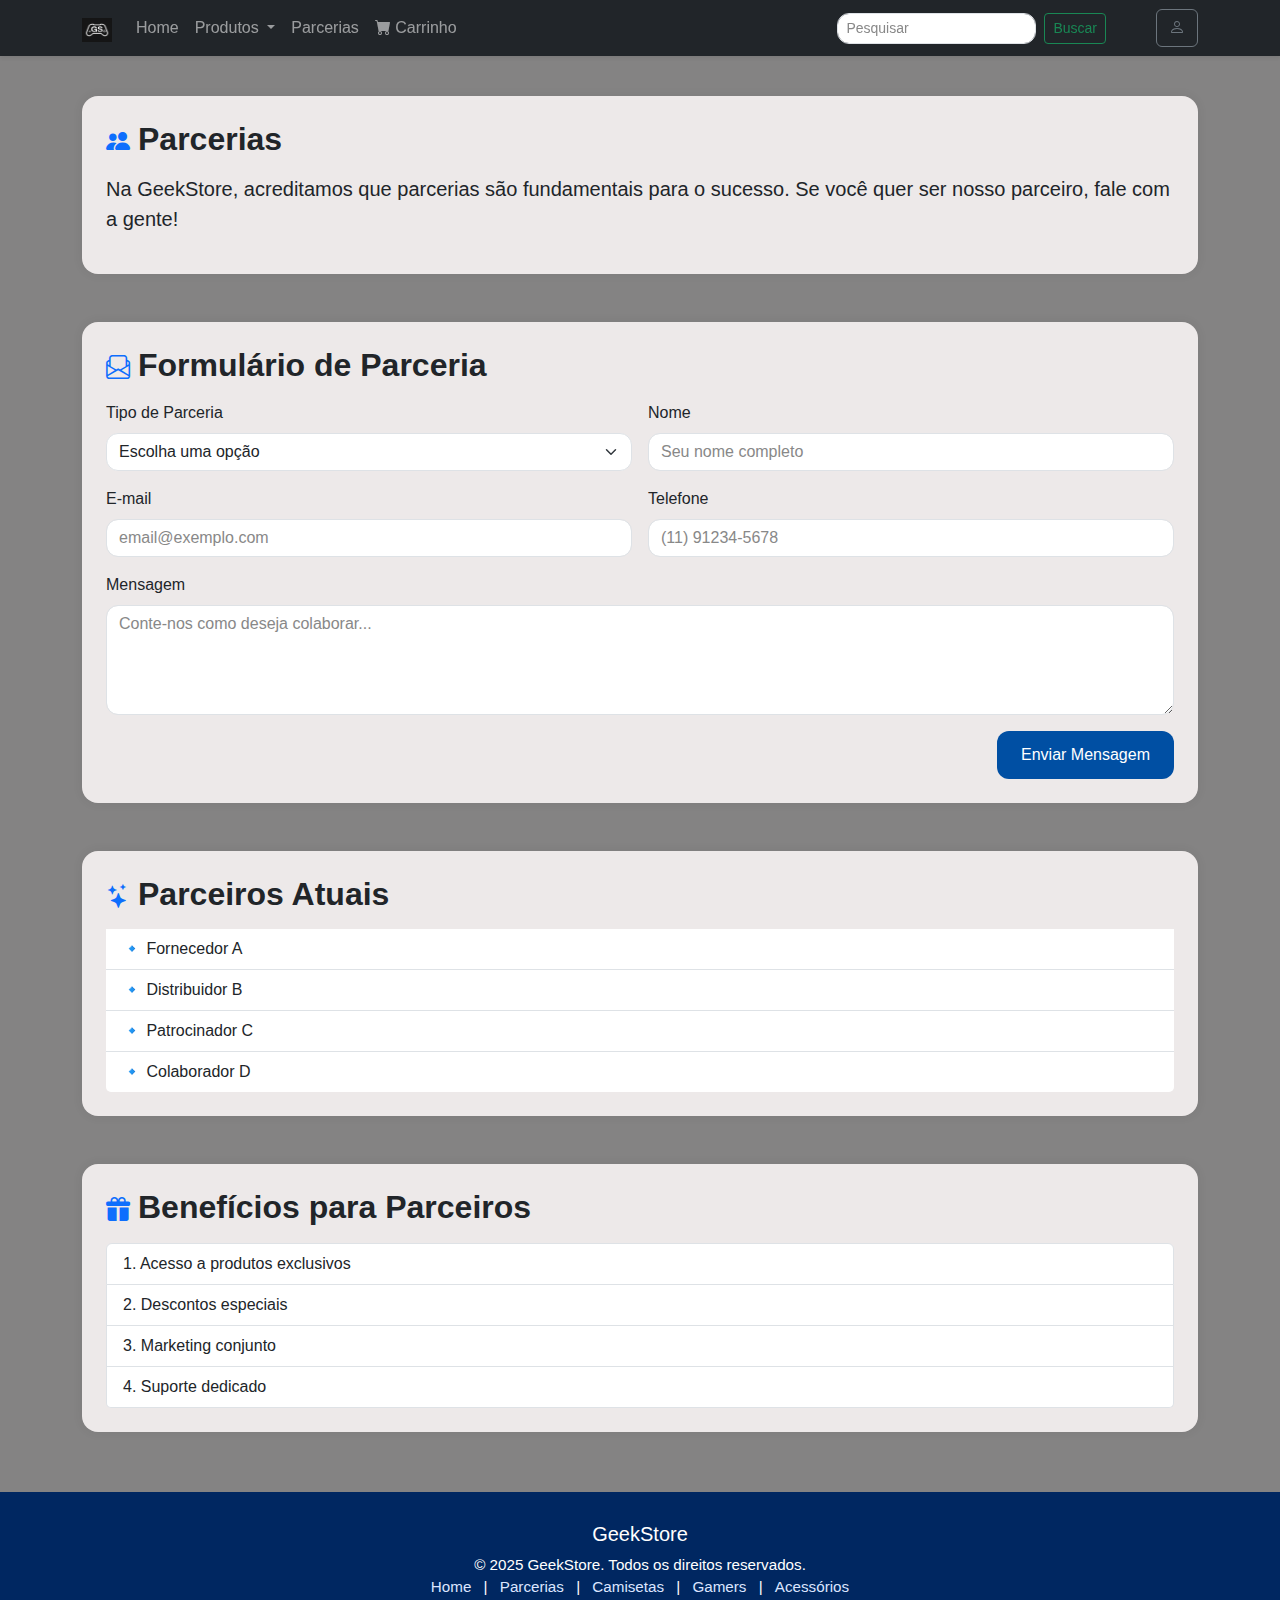
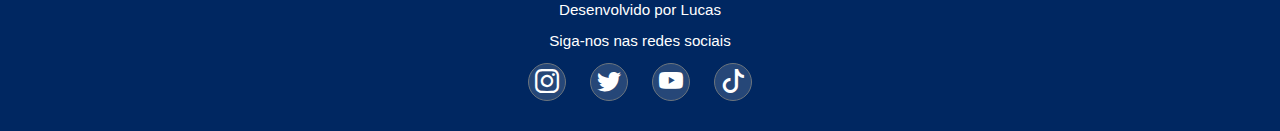
<file: parcerias.html>
<!DOCTYPE html>
<html lang="pt-BR">

<head>
  <meta charset="UTF-8" />
  <link rel="icon" href="Imagens/favicon.ico" type="image/x-icon">
  <meta name="viewport" content="width=device-width, initial-scale=1.0" />
  <title>Parcerias | GeekStore</title>

  <!-- Bootstrap + Icons -->
  <link href="https://cdn.jsdelivr.net/npm/bootstrap@5.3.5/dist/css/bootstrap.min.css" rel="stylesheet" />
  <link href="https://cdn.jsdelivr.net/npm/bootstrap-icons@1.10.5/font/bootstrap-icons.css" rel="stylesheet" />
  <link rel="stylesheet" href="style.css" />

  <style>
    .section-title {
      font-weight: bold;
      font-size: 2rem;
      margin-bottom: 1rem;
    }

    .card {
      border: none;
      box-shadow: 0 0 12px rgba(0, 0, 0, 0.06);
      border-radius: 1rem;
    }

    .form-control,
    .form-select {
      border-radius: 0.75rem;
    }

    .btn-primary {
      border-radius: 0.75rem;
      padding: 0.75rem 1.5rem;
    }

    footer a:hover {
      text-decoration: underline;
    }

    .icon-title {
      font-size: 1.5rem;
      margin-right: 0.5rem;
      color: #0d6efd;
    }
  </style>
</head>

<body>
  <!-- Menu dinâmico -->
  <div id="menu"></div>
  <script>
    fetch('menu.html')
      .then(res => res.text())
      .then(data => document.getElementById('menu').innerHTML = data);
  </script>

  <main class="container my-5 pt-5">
    <section class="mb-5">
      <div class="card p-4">
        <h1 class="section-title"><i class="bi bi-people-fill icon-title"></i>Parcerias</h1>
        <p class="lead">Na <strong>GeekStore</strong>, acreditamos que parcerias são fundamentais para o sucesso. Se
          você quer ser nosso parceiro, fale com a gente!</p>
      </div>
    </section>

    <section class="mb-5">
      <div class="card p-4">
        <h2 class="section-title"><i class="bi bi-envelope-paper icon-title"></i>Formulário de Parceria</h2>
        <form class="row g-3">
          <div class="col-md-6">
            <label for="tipo" class="form-label">Tipo de Parceria</label>
            <select id="tipo" class="form-select">
              <option selected disabled>Escolha uma opção</option>
              <option value="fornecedor">Fornecedor</option>
              <option value="distribuidor">Distribuidor</option>
              <option value="patrocinador">Patrocinador</option>
              <option value="colaborador">Colaborador</option>
              <option value="outros">Outros</option>
            </select>
          </div>
          <div class="col-md-6">
            <label for="nome" class="form-label">Nome</label>
            <input type="text" class="form-control" id="nome" placeholder="Seu nome completo" required>
          </div>
          <div class="col-md-6">
            <label for="e-mail" class="form-label">E-mail</label>
            <input type="email" class="form-control" id="e-mail" placeholder="email@exemplo.com" required>
          </div>
          <div class="col-md-6">
            <label for="telefone" class="form-label">Telefone</label>
            <input type="tel" class="form-control" id="telefone" placeholder="(11) 91234-5678">
          </div>
          <div class="col-12">
            <label for="mensagem" class="form-label">Mensagem</label>
            <textarea class="form-control" id="mensagem" rows="4"
              placeholder="Conte-nos como deseja colaborar..."></textarea>
          </div>
          <div class="col-12 text-end">
            <button type="submit" class="btn btn-primary">Enviar Mensagem</button>
          </div>
        </form>
      </div>
    </section>

    <section class="mb-5">
      <div class="card p-4">
        <h2 class="section-title"><i class="bi bi-stars icon-title"></i>Parceiros Atuais</h2>
        <ul class="list-group list-group-flush">
          <li class="list-group-item">🔹 Fornecedor A</li>
          <li class="list-group-item">🔹 Distribuidor B</li>
          <li class="list-group-item">🔹 Patrocinador C</li>
          <li class="list-group-item">🔹 Colaborador D</li>
        </ul>
      </div>
    </section>

    <section class="mb-5">
      <div class="card p-4">
        <h2 class="section-title"><i class="bi bi-gift-fill icon-title"></i>Benefícios para Parceiros</h2>
        <ul class="list-group list-group-numbered">
          <li class="list-group-item">Acesso a produtos exclusivos</li>
          <li class="list-group-item">Descontos especiais</li>
          <li class="list-group-item">Marketing conjunto</li>
          <li class="list-group-item">Suporte dedicado</li>
        </ul>
      </div>
    </section>
  </main>

  <!-- Adicione isso antes da tag  < / body> -->
   <div vw class="enabled">
    <div vw-access-button class="active"></div>
    <div vw-plugin-wrapper>
      <div class="vw-plugin-top-wrapper"></div>
    </div>
  </div>
  <script src="https://vlibras.gov.br/app/vlibras-plugin.js"></script>
  <script>
    new window.VLibras.Widget('https://vlibras.gov.br/app');
  </script>
  <script src="https://cdn.jsdelivr.net/npm/bootstrap@5.3.5/dist/js/bootstrap.bundle.min.js"></script> 


  <footer class="footer text-center">
    <div class="container">
      <h5>GeekStore</h5>
      <p>&copy; 2025 GeekStore. Todos os direitos reservados.</p>
      <p><a href="index.html">Home</a> | <a href="parcerias.html">Parcerias</a> | <a href="camisetas.html">Camisetas</a>
        | <a href="gamers.html">Gamers</a> | <a href="acessorios.html">Acessórios</a></p>
      <p>Desenvolvido por Lucas</p>
    </div>
    </div>
    <div class="container mt-2 pt-22">
      <p text-muted>Siga-nos nas redes sociais</p>
      <div class="social-icons">
        <a href="https://www.instagram.com/lucaaasx._.b/" class="btn btn-secondary"><i class="bi bi-instagram"></i></a>
        <a href="https://twitter.com/" class="btn btn-secondary"><i class="bi bi-twitter"></i></a>
        <a href="https://www.youtube.com/" class="btn btn-secondary"><i class="bi bi-youtube"></i></a>
        <a href="https://www.tiktok.com/" class="btn btn-secondary"><i class="bi bi-tiktok"></i></a>
      </div>
    </div>
  </footer>
</body>
<script src="https://cdn.jsdelivr.net/npm/bootstrap@5.3.3/dist/js/bootstrap.bundle.min.js"></script>


</html>
</file>
<file: style.css>
body {
    background-color: #848383;
    color: #e1e1e1;
    font-family: "Segoe UI", Tahoma, Geneva, Verdana, sans-serif;
}
.card {
    margin-bottom: 20px;
    border: none;
    border-radius: 10px;
    box-shadow: 0 4px 8px rgba(255, 255, 255, 0.466);
    transition: transform 0.2s;
    background-color: #ede9e9;
    overflow: hidden;
}
.card:hover {
    transform: scale(1.05);

}

.card-body {
    text-align: center;
    background-color: #ffffff;
    border-radius: 0 0 10px 10px;
    padding: 20px;
    box-shadow: 0 4px 8px rgba(0, 0, 0, 0.466);  
}
.card img {
    height: 300px;
    object-fit: cover;
}
.card-title {
    font-size: 1.5rem;
    font-weight: bold;
    margin-bottom: 10px;
    color: #050505;
}
.card-text {
    font-size: 1.2rem;
    font-weight: bold;
    margin-bottom: 10px;
    color: #0b0b0b;

}
.btn-primary {
    background-color: #004fa3;
    border: none;
    border-radius: 5px;
    padding: 10px 20px;
    font-size: 1rem;
    transition: background-color 0.3s;
}
.btn-primary:hover {
    background-color: #0056b3;
    color: #0dcaf0;
    text-decoration: none;
    box-shadow: 0 4px 8px rgba(0, 0, 0, 0.466);
}
.navbar {
    margin-bottom: 20px;
}
.offcanvas-body {
    background-color: #343a40;
}
.offcanvas-header {
    border-bottom: 1px solid #495057;
}
.offcanvas-title {
    color: #fff;
}
.offcanvas-body a {
    color: #fff;
}
.offcanvas-body a:hover {
    color: #007bff;
    text-decoration: none;
}
.offcanvas-body .nav-link {
    padding: 10px 15px;
}
.offcanvas-body .nav-link:hover {
    background-color: #495057;
    border-radius: 5px;
}
.offcanvas-body .dropdown-menu {
    background-color: #343a40;
}
.offcanvas-body .dropdown-item {
    color: #fff;
}
.offcanvas-body .dropdown-item:hover {
    background-color: #495057;
    color: #007bff;
}
.offcanvas-body .dropdown-toggle {
    color: #fff;
}
.offcanvas-body .dropdown-toggle:hover {
    color: #007bff;
    text-decoration: none;
}
.offcanvas-body .form-control {
    background-color: #495057;
    color: #fff;
    border: none;
    border-radius: 5px;
}
.offcanvas-body .form-control:focus {
    background-color: #495057;
    color: #fff;
    border: none;
    box-shadow: none;
}
.offcanvas-body .btn-outline-success {
    color: #fff;
    border-color: #fff;
}
.offcanvas-body .btn-outline-success:hover {
    background-color: #fff;
    color: #343a40;
    border-color: #fff;
}
.offcanvas-body .btn-outline-success:focus {
    box-shadow: 0 0 0 0.2rem rgba(255, 255, 255, 0.5);
}
.footer {
    background-color: #343a40;
    color: #fff;
    padding: 20px 0;
}
.footer p {
    margin: 0;
}
.footer a {
    color: #fff;
    text-decoration: none;
}
.footer a:hover {
    text-decoration: underline;
}
.footer .social-icons a {
    margin: 0 10px;
    color: #fff;
    font-size: 1.5rem;
}
.footer .social-icons a:hover {
    color: #007bff;
}
.footer .social-icons {
    margin-top: 10px;
}
.footer .social-icons a {
    margin: 0 10px;
    color: #fff;
    font-size: 1.5rem;
}
.footer .social-icons a:hover {
    color: #007bff;
}
.footer .social-icons {
    margin-top: 10px;
}
.footer .social-icons a {
    margin: 0 10px;
    color: #fff;
    font-size: 1.5rem;
}
.footer .social-icons a:hover {
    color: #007bff;
}
.carousel-item img {
    height: 500px;
    max-width: 100%;
    object-fit: cover;

}

.toast-container { z-index: 1080; }

footer.footer {
    background-color: #002761;
    color: white;
    padding: 30px 0;
    margin-top: 60px;
    font-size: 0.95rem;
  }

  footer.footer a {
    color: #dbe5ff;
    text-decoration: none;
    margin: 0 8px;
    transition: color 0.2s ease-in-out;
  }

  footer.footer a:hover,
  footer.footer a:focus {
    color: #fff;
    text-decoration: underline;
  }

  .social-icons a {
    font-size: 1.3rem;
    margin-right: 12px;
    background: rgba(255, 255, 255, 0.15);
    border-radius: 50%;
    width: 38px;
    height: 38px;
    display: inline-flex;
    justify-content: center;
    align-items: center;
    color: white;
    transition: background-color 0.3s, color 0.3s;
  }

  .social-icons a:hover,
  .social-icons a:focus {
    background: white;
    color: #0d6efd;
    text-decoration: none;
}

/* Newsletter flutuante */
.newsletter-flutuante {
    display: none;
    position: fixed;
    bottom: 30px;
    right: 30px;
    background-color: #1e1e1e;
    border-radius: 16px;
    box-shadow: 0 6px 18px rgba(0, 0, 0, 0.6);
    padding: 25px 30px;
    z-index: 1050;
    width: 320px;
    transition: opacity 0.3s ease-in-out;
    color: #e1e1e1;
  }
  
  .newsletter-flutuante.show {
    display: block;
    opacity: 1;
  }
  
  .newsletter-flutuante h3 {
    font-weight: 700;
    margin-bottom: 0.5rem;
    color: #0dcaf0; /* azul claro */
  }
  
  .newsletter-flutuante p {
    margin-bottom: 1rem;
    color: #bbb;
    font-size: 0.95rem;
  }
  
  .newsletter-fechar {
    position: absolute;
    top: 12px;
    right: 15px;
    cursor: pointer;
    font-size: 22px;
    color: #999;
    transition: color 0.2s;
    background: transparent;
    border: none;
  }
  
  .newsletter-fechar:hover,
  .newsletter-fechar:focus {
    color: #0dcaf0;
    outline: none;
  }
  
  /* Inputs e botões */
 
  
  .form-control::placeholder {
    color: #888;
  }
</file>
